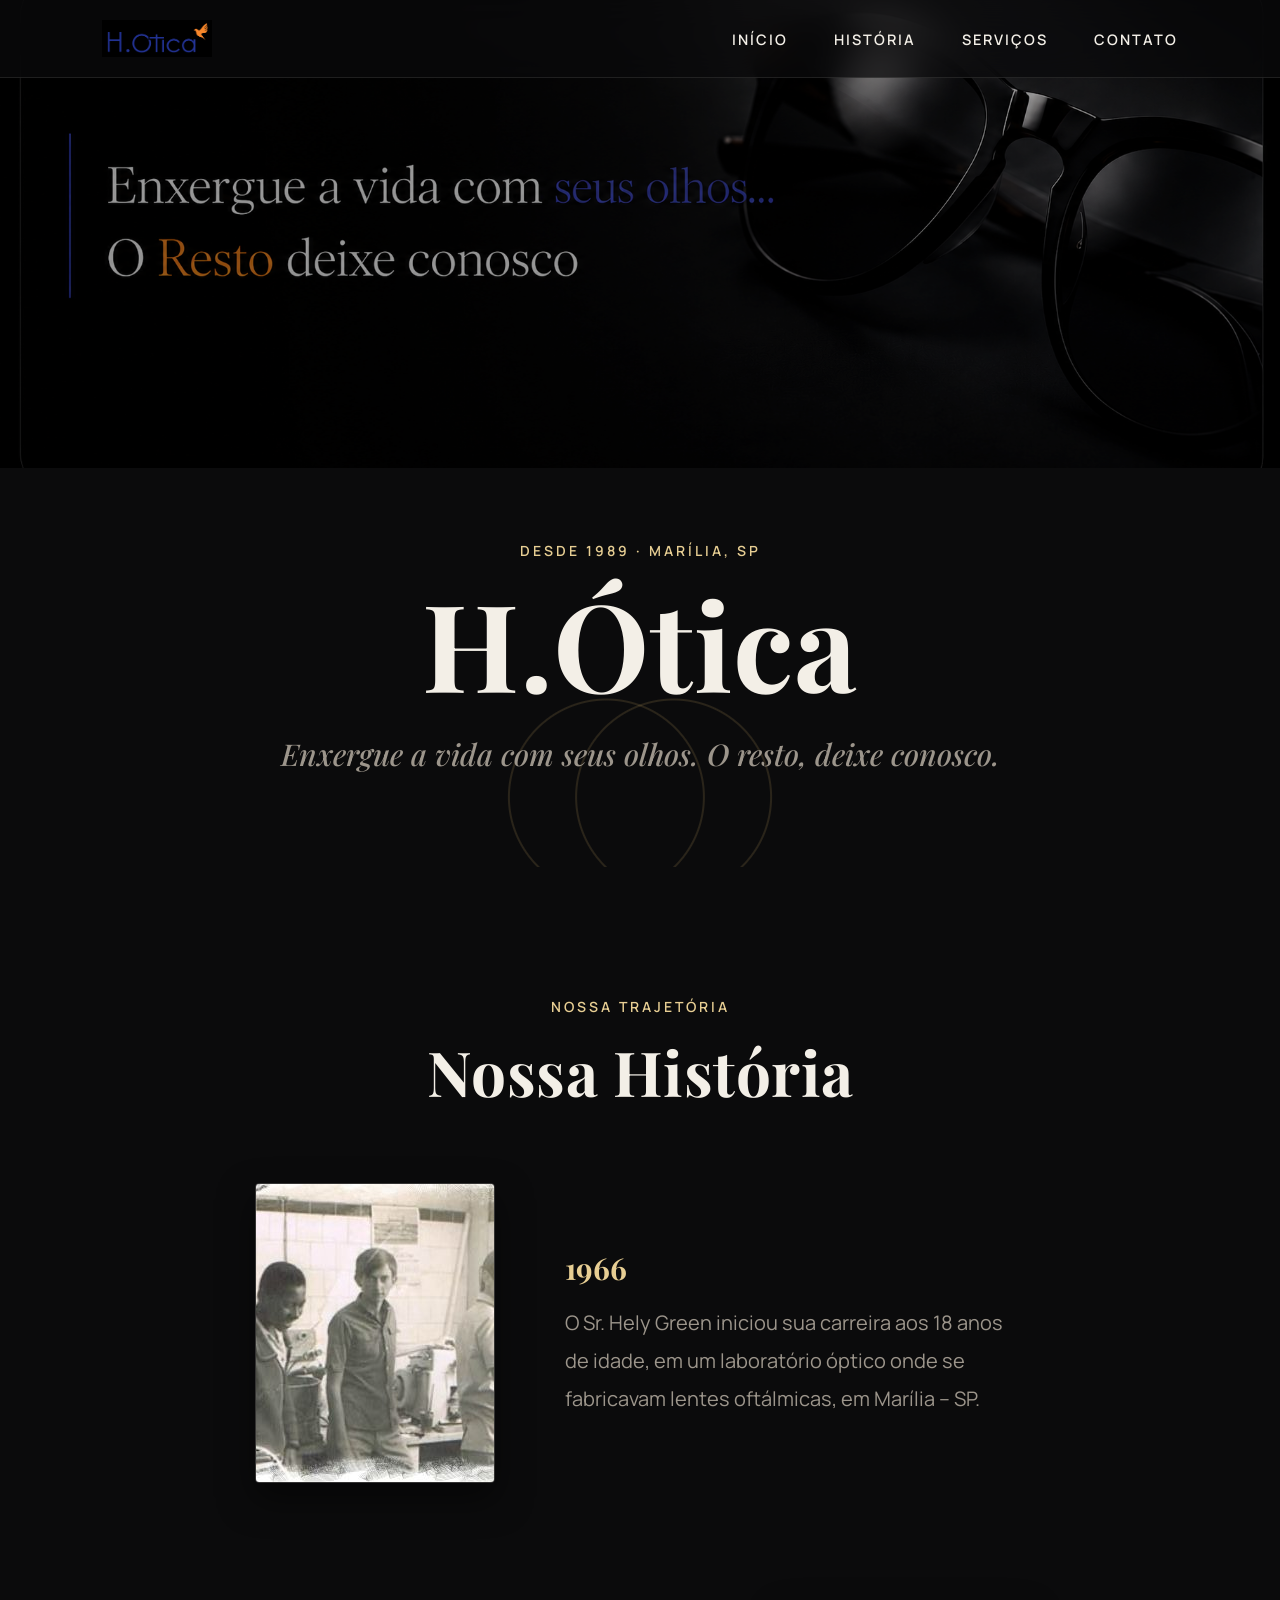
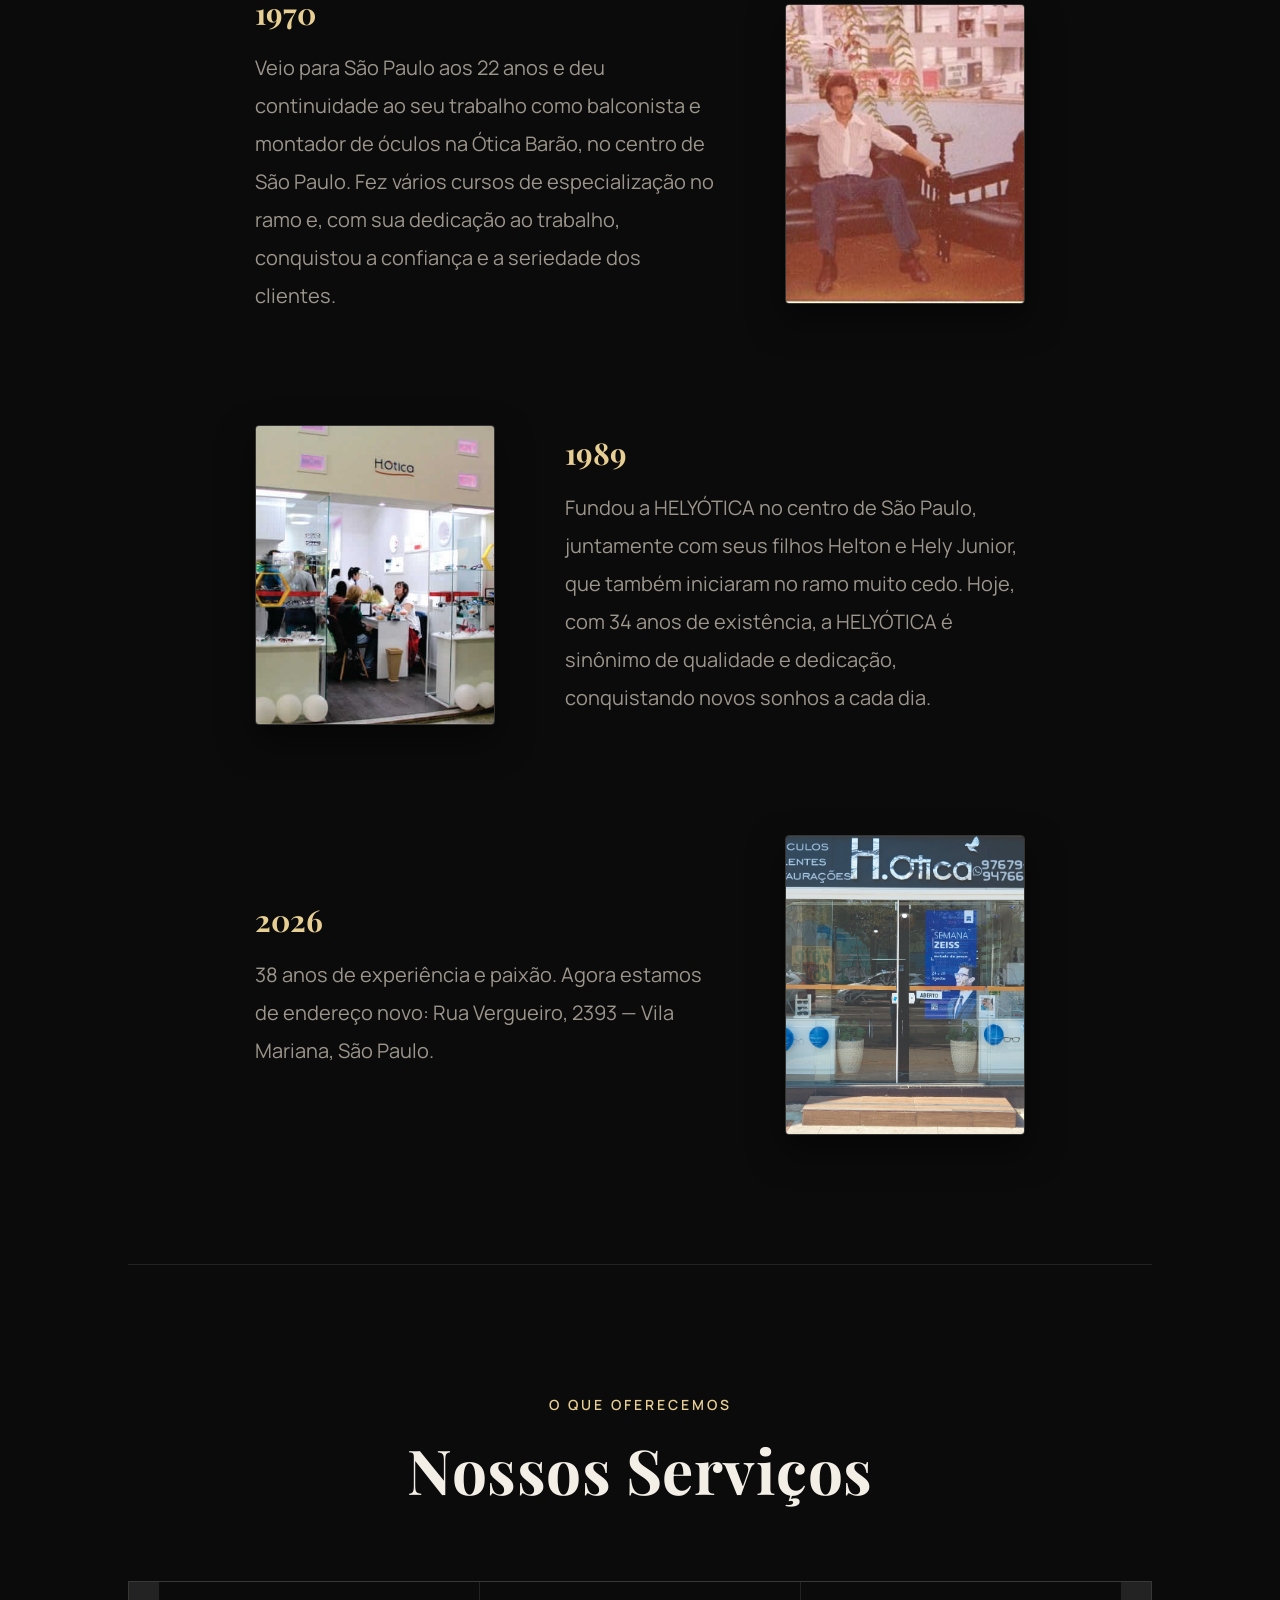
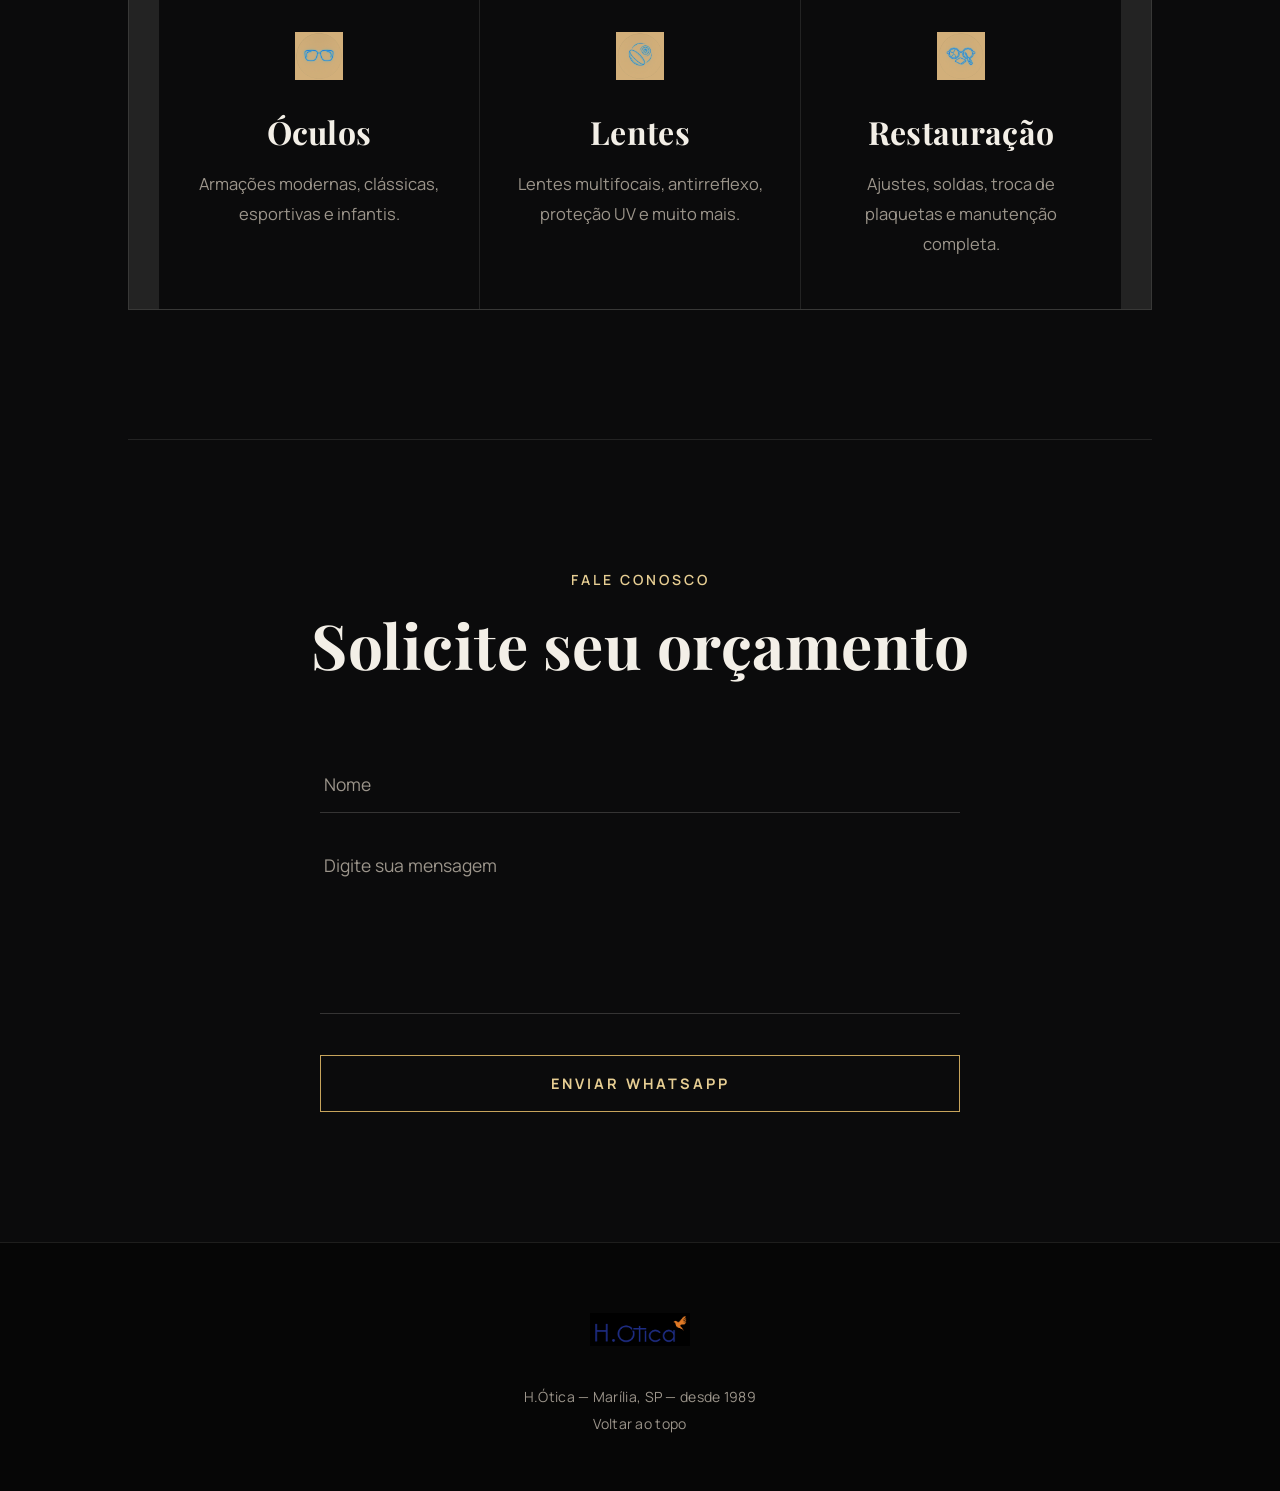
<file: index.html>
<!DOCTYPE html>
<html lang="pt-BR">

<head>
    <meta charset="UTF-8">
    <meta name="viewport" content="width=device-width, initial-scale=1.0">
    <title>H.Ótica - Óculos, Lentes e Exame de Vista | Vila Mariana - SP</title>

    <link rel="stylesheet" href="hotica-1.css">
</head>

<body>

    <div class="particulas"></div>

    <nav class="navegacao">

        <img src="logo.png" alt="Logo da H.Ótica" class="logo">

        <ul class="menu">
            <li><a href="#inicio" class="menu-link">Início</a></li>
            <li><a href="#historia" class="menu-link">História</a></li>
            <li><a href="#servicos" class="menu-link">Serviços</a></li>
            <li><a href="#contato" class="menu-link">Contato</a></li>
        </ul>

    </nav>

    <main id="inicio" class="cabecalho">

        <div class="cabecalho-marca" aria-hidden="true"></div>

        <img src="banner_oculos.png" class="banner" alt="Banner">

        <div class="cabecalho-texto">

            <span class="eyebrow">Desde 1989 &middot; Marília, SP</span>

            <h1>H.Ótica</h1>

            <p>
                Enxergue a vida com seus olhos.
                O resto, deixe conosco.
            </p>

        </div>

    </main>

    <section id="historia" class="sobre">

        <span class="eyebrow eyebrow-centro">Nossa trajetória</span>
        <h2 class="sobre-titulo">Nossa História</h2>

        <div class="sobre-caixa">

            <div class="sobre-item">

                <img src="foto1.jpeg" class="foto-historia" alt="Hely Green no início de sua carreira, 1966">

                <div class="sobre-texto">

                    <span class="sobre-ano">1966</span>

                    <p class="sobre-paragrafo">
                        O Sr. Hely Green iniciou sua carreira aos 18 anos de idade,
                        em um laboratório óptico onde se fabricavam lentes
                        oftálmicas, em Marília &ndash; SP.
                    </p>

                </div>

            </div>

            <div class="sobre-item sobre-item-inverso">

                <img src="foto2.jpeg" class="foto-historia" alt="Hely Green na Ótica Barão, São Paulo, 1970">

                <div class="sobre-texto">

                    <span class="sobre-ano">1970</span>

                    <p class="sobre-paragrafo">
                        Veio para São Paulo aos 22 anos e deu continuidade ao seu
                        trabalho como balconista e montador de óculos na Ótica
                        Barão, no centro de São Paulo. Fez vários cursos de
                        especialização no ramo e, com sua dedicação ao trabalho,
                        conquistou a confiança e a seriedade dos clientes.
                    </p>

                </div>

            </div>

            <div class="sobre-item">

                <img src="foto3.jpeg" class="foto-historia" alt="Fundação da H.Ótica, 1989">

                <div class="sobre-texto">

                    <span class="sobre-ano">1989</span>

                    <p class="sobre-paragrafo">
                        Fundou a HELYÓTICA no centro de São Paulo, juntamente com
                        seus filhos Helton e Hely Junior, que também iniciaram no
                        ramo muito cedo. Hoje, com 34 anos de existência, a
                        HELYÓTICA é sinônimo de qualidade e dedicação, conquistando
                        novos sonhos a cada dia.
                    </p>

                </div>

            </div>

            <div class="sobre-item sobre-item-inverso">

                <img src="foto4.jpeg" class="foto-historia" alt="H.Ótica em seu novo endereço, 2026">

                <div class="sobre-texto">

                    <span class="sobre-ano">2026</span>

                    <p class="sobre-paragrafo">
                        38 anos de experiência e paixão. Agora estamos de endereço
                        novo: Rua Vergueiro, 2393 &mdash; Vila Mariana, São Paulo.
                    </p>

                </div>

            </div>

        </div>

    </section>

    <section id="servicos" class="projetos">

        <span class="eyebrow eyebrow-centro">O que oferecemos</span>
        <h2 class="projetos-titulo">
            Nossos Serviços
        </h2>

        <div class="projetos-caixa">

            <div class="projetos-card">

                <img src="oculos.png" class="projetos-imagem">

                <div class="caixa-textos-projeto">

                    <h3>Óculos</h3>

                    <p>
                        Armações modernas,
                        clássicas,
                        esportivas e infantis.
                    </p>

                </div>

            </div>

            <div class="projetos-card">

                <img src="lentes.png" class="projetos-imagem">

                <div class="caixa-textos-projeto">

                    <h3>Lentes</h3>

                    <p>
                        Lentes multifocais,
                        antirreflexo,
                        proteção UV
                        e muito mais.
                    </p>

                </div>

            </div>

            <div class="projetos-card">

                <img src="restaurar.png" class="projetos-imagem">

                <div class="caixa-textos-projeto">

                    <h3>Restauração</h3>

                    <p>
                        Ajustes,
                        soldas,
                        troca de plaquetas
                        e manutenção completa.
                    </p>

                </div>

            </div>

        </div>

    </section>

    <section id="contato" class="contatos">

        <span class="eyebrow eyebrow-centro">Fale conosco</span>
        <h2 class="contatos-titulo">
            Solicite seu orçamento
        </h2>

        <form class="formulario-contato"
            onsubmit="enviarWhatsapp(event)">

            <div class="grupo-form">

                <input
                    id="nome"
                    class="campo-form"
                    placeholder="Nome">

            </div>

            <div class="grupo-form">

                <textarea
                    id="mensagem"
                    class="campo-form"
                    rows="6"
                    placeholder="Digite sua mensagem"></textarea>

            </div>

            <button class="botao-form">

                Enviar WhatsApp

            </button>

        </form>

    </section>

    <footer>

        <img src="logo.png" alt="Logo da H.Ótica">

        <p>H.Ótica &mdash; Marília, SP &mdash; desde 1989</p>
        <p><a href="#inicio">Voltar ao topo</a></p>

    </footer>

<script>

function enviarWhatsapp(event){

event.preventDefault();

const nome=document.getElementById("nome").value;

const mensagem=document.getElementById("mensagem").value;

const telefone="5511947666044";

const texto=`Olá! Meu nome é ${nome}. ${mensagem}`;

window.open(
`https://wa.me/${telefone}?text=${encodeURIComponent(texto)}`,
"_blank");

}

</script>

</body>
</html>
</file>
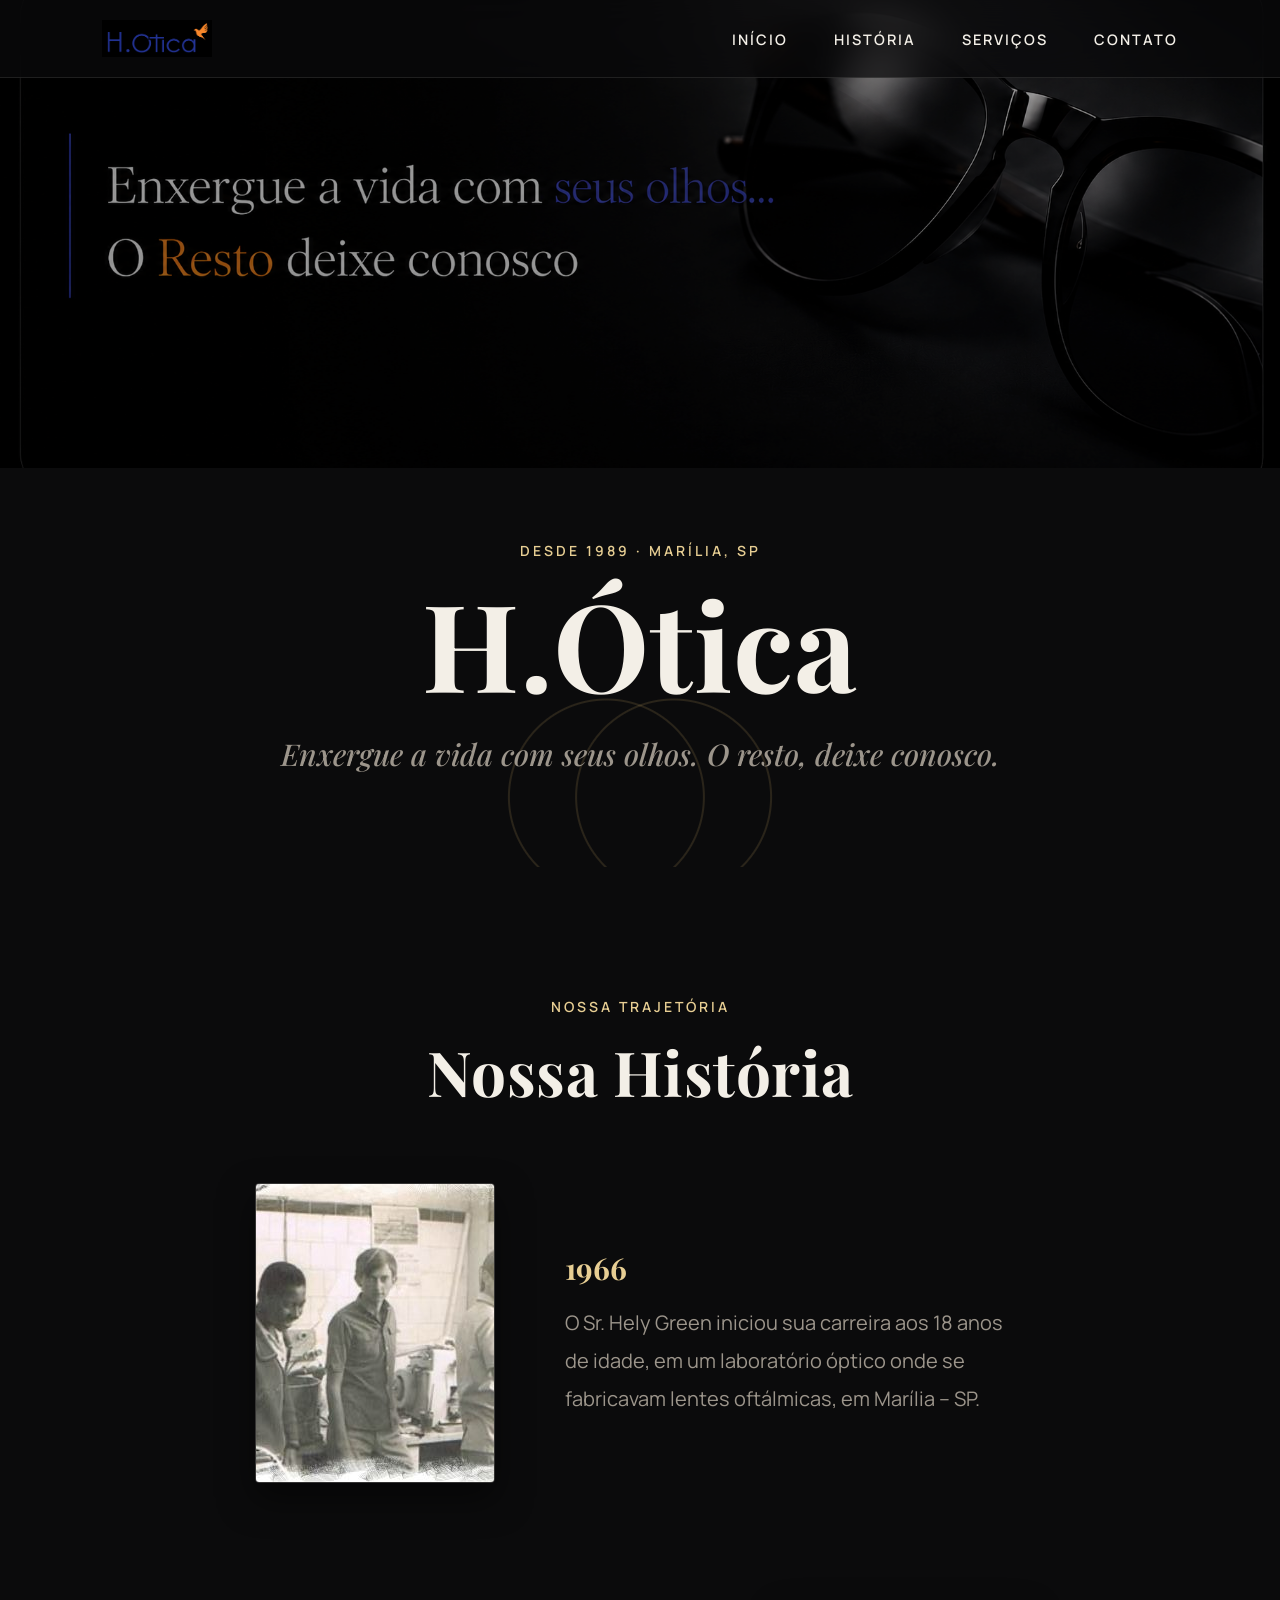
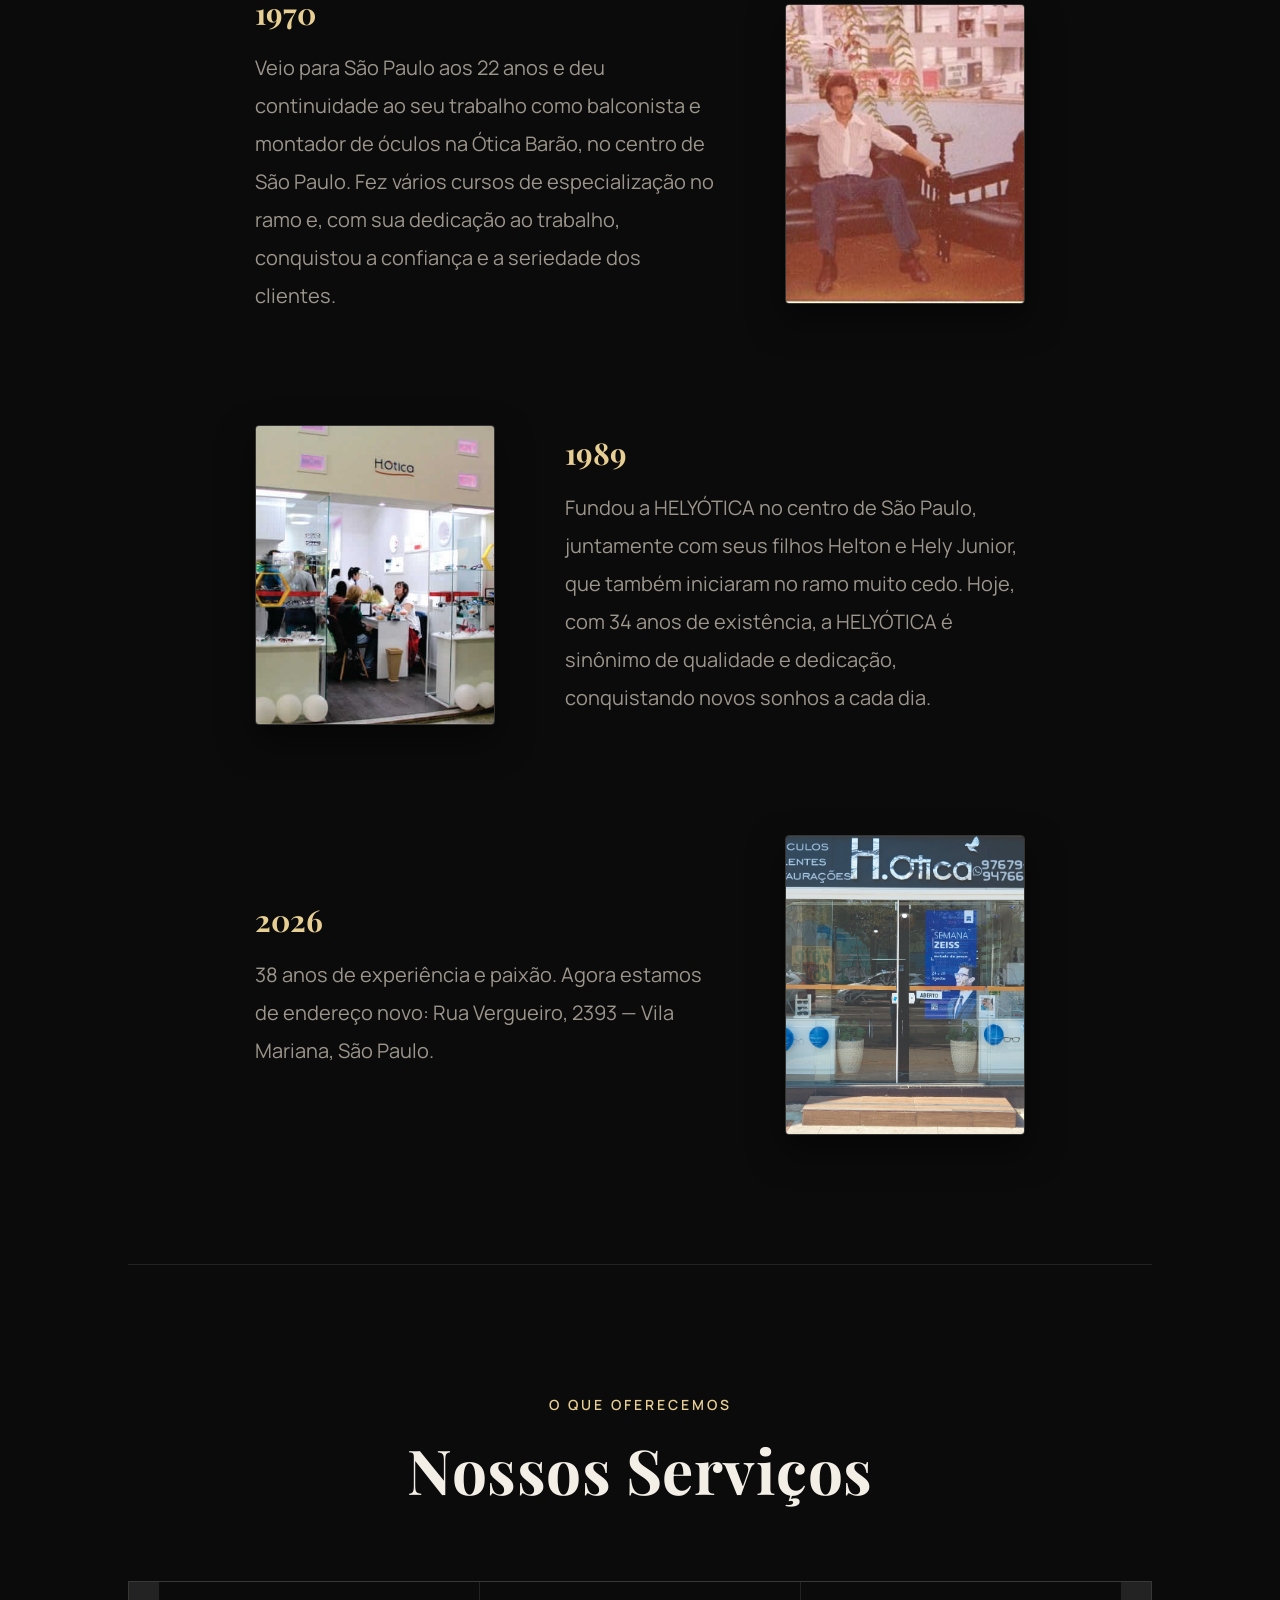
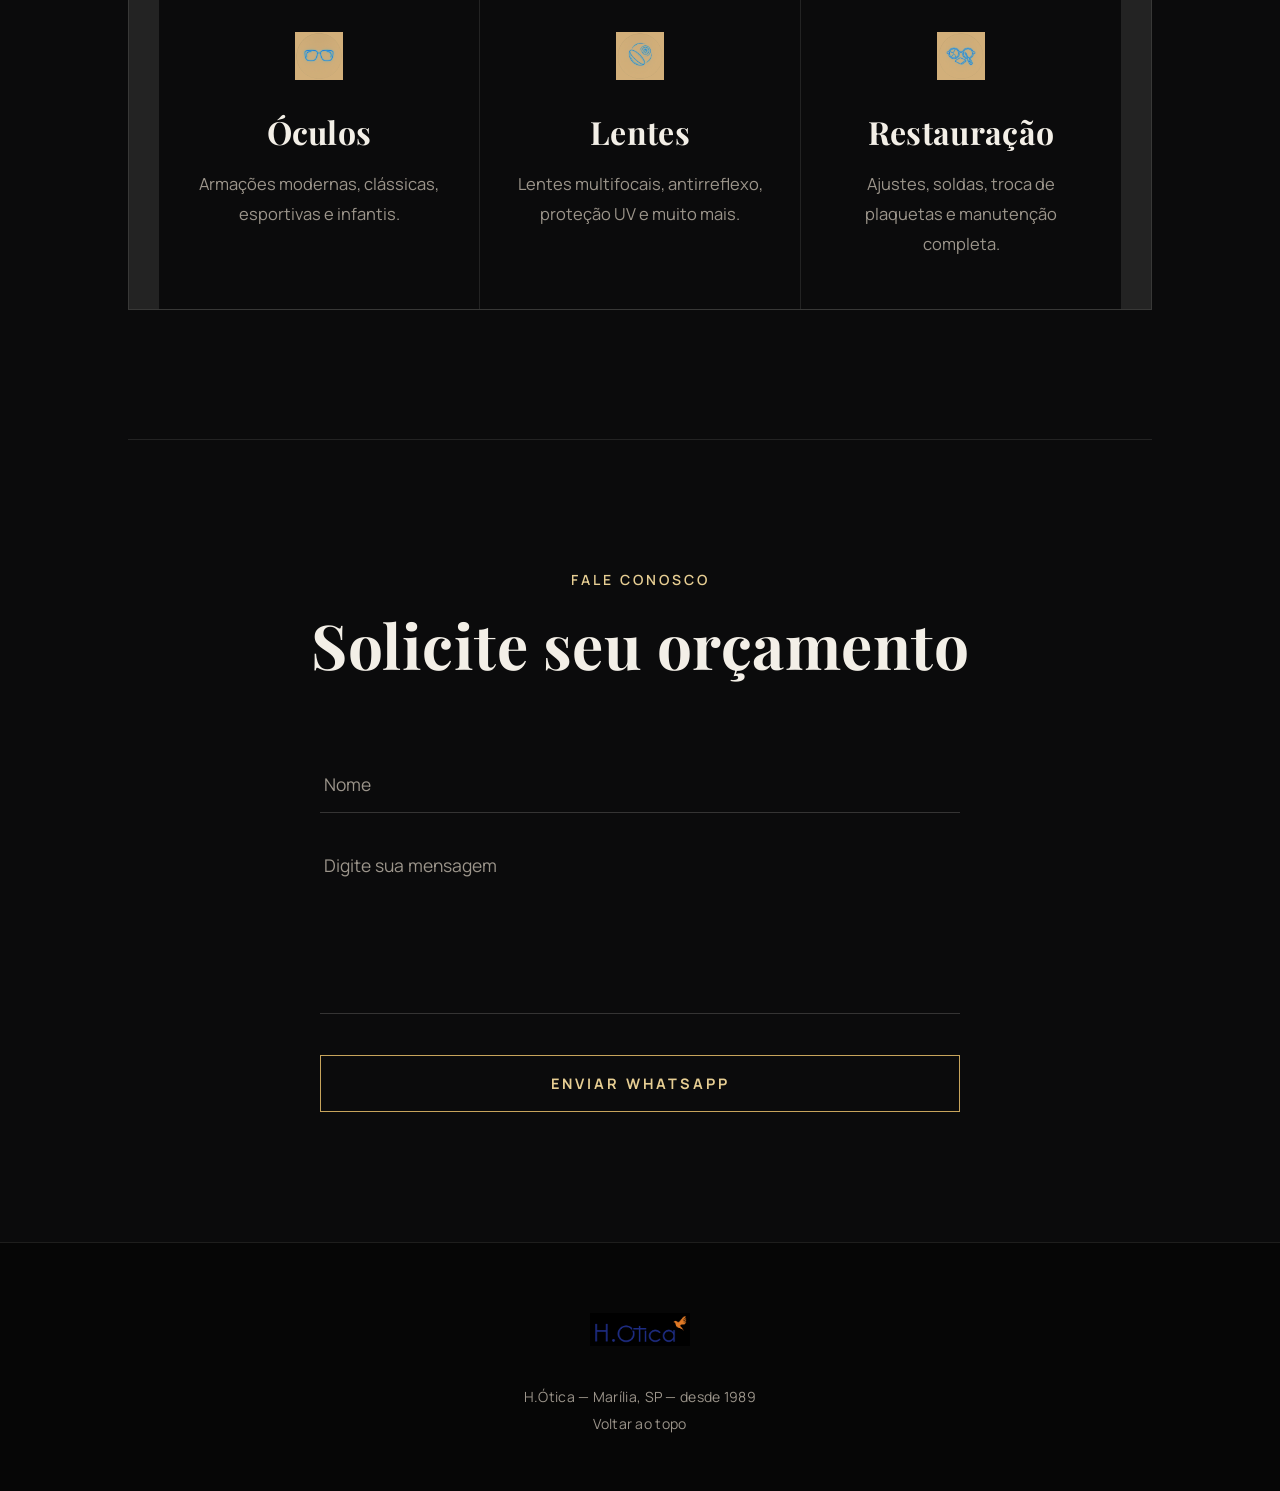
<file: hotica.html>
<!DOCTYPE html>
<html lang="pt-BR">

<head>
    <meta charset="UTF-8">
    <meta name="viewport" content="width=device-width, initial-scale=1.0">
    <title>H.Ótica</title>

    <link rel="stylesheet" href="hotica-1.css">
</head>

<body>

    <div class="particulas"></div>

    <nav class="navegacao">

        <img src="logo.png" alt="Logo da H.Ótica" class="logo">

        <ul class="menu">
            <li><a href="#inicio" class="menu-link">Início</a></li>
            <li><a href="#historia" class="menu-link">História</a></li>
            <li><a href="#servicos" class="menu-link">Serviços</a></li>
            <li><a href="#contato" class="menu-link">Contato</a></li>
        </ul>

    </nav>

    <main id="inicio" class="cabecalho">

        <div class="cabecalho-marca" aria-hidden="true"></div>

        <img src="banner_oculos.png" class="banner" alt="Banner">

        <div class="cabecalho-texto">

            <span class="eyebrow">Desde 1989 &middot; Marília, SP</span>

            <h1>H.Ótica</h1>

            <p>
                Enxergue a vida com seus olhos.
                O resto, deixe conosco.
            </p>

        </div>

    </main>

    <section id="historia" class="sobre">

        <span class="eyebrow eyebrow-centro">Nossa trajetória</span>
        <h2 class="sobre-titulo">Nossa História</h2>

        <div class="sobre-caixa">

            <div class="sobre-item">

                <img src="foto1.jpeg" class="foto-historia" alt="Hely Green no início de sua carreira, 1966">

                <div class="sobre-texto">

                    <span class="sobre-ano">1966</span>

                    <p class="sobre-paragrafo">
                        O Sr. Hely Green iniciou sua carreira aos 18 anos de idade,
                        em um laboratório óptico onde se fabricavam lentes
                        oftálmicas, em Marília &ndash; SP.
                    </p>

                </div>

            </div>

            <div class="sobre-item sobre-item-inverso">

                <img src="foto2.jpeg" class="foto-historia" alt="Hely Green na Ótica Barão, São Paulo, 1970">

                <div class="sobre-texto">

                    <span class="sobre-ano">1970</span>

                    <p class="sobre-paragrafo">
                        Veio para São Paulo aos 22 anos e deu continuidade ao seu
                        trabalho como balconista e montador de óculos na Ótica
                        Barão, no centro de São Paulo. Fez vários cursos de
                        especialização no ramo e, com sua dedicação ao trabalho,
                        conquistou a confiança e a seriedade dos clientes.
                    </p>

                </div>

            </div>

            <div class="sobre-item">

                <img src="foto3.jpeg" class="foto-historia" alt="Fundação da H.Ótica, 1989">

                <div class="sobre-texto">

                    <span class="sobre-ano">1989</span>

                    <p class="sobre-paragrafo">
                        Fundou a HELYÓTICA no centro de São Paulo, juntamente com
                        seus filhos Helton e Hely Junior, que também iniciaram no
                        ramo muito cedo. Hoje, com 34 anos de existência, a
                        HELYÓTICA é sinônimo de qualidade e dedicação, conquistando
                        novos sonhos a cada dia.
                    </p>

                </div>

            </div>

            <div class="sobre-item sobre-item-inverso">

                <img src="foto4.jpeg" class="foto-historia" alt="H.Ótica em seu novo endereço, 2026">

                <div class="sobre-texto">

                    <span class="sobre-ano">2026</span>

                    <p class="sobre-paragrafo">
                        38 anos de experiência e paixão. Agora estamos de endereço
                        novo: Rua Vergueiro, 2393 &mdash; Vila Mariana, São Paulo.
                    </p>

                </div>

            </div>

        </div>

    </section>

    <section id="servicos" class="projetos">

        <span class="eyebrow eyebrow-centro">O que oferecemos</span>
        <h2 class="projetos-titulo">
            Nossos Serviços
        </h2>

        <div class="projetos-caixa">

            <div class="projetos-card">

                <img src="oculos.png" class="projetos-imagem">

                <div class="caixa-textos-projeto">

                    <h3>Óculos</h3>

                    <p>
                        Armações modernas,
                        clássicas,
                        esportivas e infantis.
                    </p>

                </div>

            </div>

            <div class="projetos-card">

                <img src="lentes.png" class="projetos-imagem">

                <div class="caixa-textos-projeto">

                    <h3>Lentes</h3>

                    <p>
                        Lentes multifocais,
                        antirreflexo,
                        proteção UV
                        e muito mais.
                    </p>

                </div>

            </div>

            <div class="projetos-card">

                <img src="restaurar.png" class="projetos-imagem">

                <div class="caixa-textos-projeto">

                    <h3>Restauração</h3>

                    <p>
                        Ajustes,
                        soldas,
                        troca de plaquetas
                        e manutenção completa.
                    </p>

                </div>

            </div>

        </div>

    </section>

    <section id="contato" class="contatos">

        <span class="eyebrow eyebrow-centro">Fale conosco</span>
        <h2 class="contatos-titulo">
            Solicite seu orçamento
        </h2>

        <form class="formulario-contato"
            onsubmit="enviarWhatsapp(event)">

            <div class="grupo-form">

                <input
                    id="nome"
                    class="campo-form"
                    placeholder="Nome">

            </div>

            <div class="grupo-form">

                <textarea
                    id="mensagem"
                    class="campo-form"
                    rows="6"
                    placeholder="Digite sua mensagem"></textarea>

            </div>

            <button class="botao-form">

                Enviar WhatsApp

            </button>

        </form>

    </section>

    <footer>

        <img src="logo.png" alt="Logo da H.Ótica">

        <p>H.Ótica &mdash; Marília, SP &mdash; desde 1989</p>
        <p><a href="#inicio">Voltar ao topo</a></p>

    </footer>

<script>

function enviarWhatsapp(event){

event.preventDefault();

const nome=document.getElementById("nome").value;

const mensagem=document.getElementById("mensagem").value;

const telefone="5511947666044";

const texto=`Olá! Meu nome é ${nome}. ${mensagem}`;

window.open(
`https://wa.me/${telefone}?text=${encodeURIComponent(texto)}`,
"_blank");

}

</script>

</body>
</html>
</file>
<file: hotica-1.css>
/*==================================================
                GOOGLE FONTS
==================================================*/
 
@import url('https://fonts.googleapis.com/css2?family=Manrope:wght@300;400;500;600;700;800&family=Playfair+Display:ital,wght@0,400;0,500;0,600;0,700;1,400;1,500&display=swap');
 
/*==================================================
                RESET
==================================================*/
 
*{
    margin:0;
    padding:0;
    box-sizing:border-box;
}
 
html{
    scroll-behavior:smooth;
}
 
body{
 
    background:var(--bg);
    color:var(--ivory);
 
    font-family:"Manrope",sans-serif;
    font-size:17px;
 
    overflow-x:hidden;
 
}
 
ul, ol{
    list-style:none;
}
 
a{
    color:inherit;
}
 
/*==================================================
                CORES  —  boutique óptica
    charcoal profundo · latão envelhecido · marfim
==================================================*/
 
:root{
 
    --bg:#0B0B0C;
    --card:#151517;
 
    --gold:#C7A45C;
    --gold-light:#E7CE93;
 
    --ivory:#F3EFE7;
    --gray:#9C958B;
 
    --line: rgba(243,239,231,.10);
    --line-strong: rgba(243,239,231,.18);
 
}
 
/*==================================================
                SCROLL
==================================================*/
 
::-webkit-scrollbar{
 
    width:10px;
 
}
 
::-webkit-scrollbar-track{
 
    background:var(--bg);
 
}
 
::-webkit-scrollbar-thumb{
 
    background:var(--gold);
 
    border-radius:20px;
 
}
 
/*==================================================
                FOCO DE TECLADO
==================================================*/
 
a:focus-visible,
button:focus-visible,
input:focus-visible,
textarea:focus-visible{
 
    outline:1.5px solid var(--gold-light);
    outline-offset:4px;
 
}
 
/*==================================================
                NAVBAR
==================================================*/
 
.navegacao{
    position: fixed;
 
    top: 0;
    left: 0;
 
    width: 100%;
 
    display: flex;
 
    justify-content: space-between;
 
    align-items: center;
 
    padding: 20px 8%;
 
    background: rgba(11,11,12,.72);
    backdrop-filter: blur(16px) saturate(140%);
    -webkit-backdrop-filter: blur(16px) saturate(140%);
 
    border-bottom: 1px solid var(--line);
 
    z-index: 999;
}
 
.logo{
 
    width:110px;
 
    transition:.4s;
 
}
 
.logo:hover{
 
    transform:scale(1.03);
 
}
 
.menu{
 
    display: flex;
 
    list-style: none;
 
    gap: 46px;
 
    align-items: center;
 
    padding-left: 0;
 
}
 
.menu li{
 
    list-style:none;
 
}
 
.menu-link{
 
    color:var(--ivory);
 
    text-decoration:none;
 
    text-transform:uppercase;
 
    letter-spacing:2px;
 
    font-size:14.5px;
 
    font-weight:600;
 
    position:relative;
 
    padding-bottom:4px;
 
    transition:color .35s;
 
}
 
.menu-link::after{
 
    content:"";
 
    position:absolute;
 
    left:0;
 
    bottom:0;
 
    width:100%;
 
    height:1px;
 
    background:var(--gold);
 
    transform:scaleX(0);
    transform-origin:right;
 
    transition:transform .4s cubic-bezier(.4,0,.2,1);
 
}
 
.menu-link:hover{
 
    color:var(--gold-light);
 
}
 
.menu-link:hover::after{
 
    transform:scaleX(1);
    transform-origin:left;
 
}
 
/*==================================================
                HERO
==================================================*/
 
.cabecalho{
 
    position:relative;
 
    width:100%;
 
    padding-top:0;
 
    overflow:hidden;
 
}
 
/* marca assinatura: anéis de lente sobrepostos, ecoando o nome "Ótica" */
.cabecalho-marca{
 
    position:absolute;
 
    left:50%;
 
    bottom:-40px;
 
    width:420px;
    height:220px;
 
    transform:translateX(-50%);
 
    pointer-events:none;
 
    background:
        radial-gradient(circle at 42% 50%, transparent 0 96px, rgba(199,164,92,.16) 97px 98px, transparent 99px),
        radial-gradient(circle at 58% 50%, transparent 0 96px, rgba(199,164,92,.16) 97px 98px, transparent 99px);
 
    z-index:1;
 
    mix-blend-mode:screen;
 
}
 
.banner{
 
    width:100%;
 
    height:52vh;
 
    max-height:480px;
 
    object-fit:cover;
 
    object-position:center;
 
    display:block;
 
    filter:brightness(.6) saturate(.95);
 
}
 
.cabecalho-texto{
 
    position:relative;
 
    width:90%;
    max-width:760px;
 
    margin:0 auto;
 
    padding:70px 0 90px;
 
    text-align:center;
 
    z-index:3;
 
}
 
.eyebrow{
 
    display:inline-block;
 
    color:var(--gold-light);
 
    font-size:14px;
 
    font-weight:600;
 
    letter-spacing:3px;
 
    text-transform:uppercase;
 
    margin-bottom:22px;
 
}
 
.eyebrow-centro{
 
    display:block;
 
    text-align:center;
 
    margin-bottom:14px;
 
}
 
.cabecalho-texto h1{
 
    font-family:"Playfair Display",serif;
 
    font-weight:700;
 
    font-size:clamp(64px,9.5vw,128px);
 
    line-height:1;
 
    letter-spacing:1px;
 
    color:var(--ivory);
 
}
 
.cabecalho-texto p{
 
    margin-top:28px;
 
    font-family:"Playfair Display",serif;
 
    font-style:italic;
 
    font-weight:500;
 
    font-size:clamp(21px,2.6vw,30px);
 
    color:var(--gray);
 
    line-height:1.5;
 
}
 
/*==================================================
                SEÇÕES
==================================================*/
 
section{
 
    padding:130px 10%;
 
    position:relative;
 
}
 
section:not(:last-of-type)::after{
 
    content:"";
 
    position:absolute;
 
    bottom:0;
 
    left:10%;
 
    width:80%;
 
    height:1px;
 
    background:var(--line);
 
}
 
/*==================================================
                TITULOS
==================================================*/
 
.sobre-titulo,
.projetos-titulo,
.contatos-titulo{
 
    font-family:"Playfair Display",serif;
 
    font-size:62px;
 
    font-weight:700;
 
    text-align:center;
 
    margin-bottom:70px;
 
    color:var(--ivory);
 
    letter-spacing:.5px;
 
}
 
/*==================================================
                ESPAÇAMENTO
==================================================*/
 
.sobre{
 
    margin-top:0;
 
}
 
.projetos{
 
    margin-top:0;
 
}
 
.contatos{
 
    margin-top:0;
 
}
 
/*==================================================
                NOSSA HISTÓRIA
==================================================*/
 
.sobre-caixa{
 
    display:flex;
 
    flex-direction:column;
 
    gap:110px;
 
    max-width:1000px;
 
    margin:0 auto;
 
}
 
.sobre-item{
 
    display:flex;
 
    align-items:center;
 
    justify-content:center;
 
    gap:70px;
 
    flex-wrap:wrap;
 
}
 
.sobre-item-inverso{
 
    flex-direction:row-reverse;
 
}
 
.sobre-texto{
 
    max-width:460px;
 
}
 
.sobre-ano{
 
    display:block;
 
    font-family:"Playfair Display",serif;
 
    font-weight:700;
 
    font-size:30px;
 
    color:var(--gold-light);
 
    margin-bottom:16px;
 
}
 
.foto-historia{
 
    width:240px;
 
    height:300px;
 
    object-fit:cover;
 
    border-radius:4px;
 
    transition:.5s;
 
    box-shadow:0 15px 35px rgba(0,0,0,.5);
 
    border:1px solid var(--line-strong);
 
}
 
.foto-historia:hover{
 
    transform:translateY(-8px);
 
}

.foto-historia2{
 
    width:240px;
 
    height:300px;
 
    object-fit:cover;
 
    border-radius:4px;
 
    transition:.5s;
 
    box-shadow:0 15px 35px rgba(0,0,0,.5);
 
    border:1px solid var(--line-strong);
 
}
 
.foto-historia2:hover{
 
    transform:translateY(-8px);
 
}
 
 
.sobre-paragrafo{
 
    max-width:620px;
 
    color:var(--gray);
 
    font-size:20px;
 
    line-height:38px;
 
}
 
/*==================================================
                SERVIÇOS
==================================================*/
 
.projetos-caixa{
 
    display:flex;
 
    justify-content:center;
 
    gap:1px;
 
    flex-wrap:wrap;
 
    background:var(--line);
 
    border:1px solid var(--line);
 
}
 
.projetos-card{
    width: 320px;
    padding: 50px 35px;
    text-align: center;
    background:var(--bg);
    transition:.4s;
}
 
.projetos-card:hover{
 
    background:var(--card);
 
}
 
.projetos-imagem{
    width: 48px !important;
    height: 48px !important;
 
    object-fit: contain;
 
    display: block;
 
    margin: 0 auto 30px;
 
    filter: invert(74%) sepia(24%) saturate(555%) hue-rotate(357deg) brightness(93%) contrast(90%);
 
}
 
.caixa-textos-projeto h3{
 
    font-family:"Playfair Display",serif;
 
    font-size:32px;
 
    font-weight:700;
 
    color:var(--ivory);
 
    margin-bottom:16px;
 
    letter-spacing:.3px;
 
}
 
.caixa-textos-projeto p{
 
    color:var(--gray);
 
    line-height:30px;
 
    font-size:16.5px;
 
}
 
/*==================================================
                CONTATO
==================================================*/
 
.formulario-contato{
 
    max-width:640px;
 
    margin:auto;
 
}
 
.grupo-form{
 
    margin-bottom:24px;
 
}
 
.campo-form{
 
    width:100%;
 
    background:transparent;
 
    color:var(--ivory);
 
    border:none;
 
    border-bottom:1px solid var(--line-strong);
 
    border-radius:0;
 
    padding:16px 4px;
 
    font-family:"Manrope",sans-serif;
 
    font-size:17.5px;
 
    transition:.3s;
 
    outline:none;
 
}
 
.campo-form::placeholder{
 
    color:var(--gray);
 
}
 
.campo-form:focus{
 
    border-color:var(--gold);
 
}
 
textarea{
 
    resize:none;
 
}
 
.botao-form{
 
    width:100%;
 
    margin-top:12px;
 
    padding:18px;
 
    background:transparent;
 
    color:var(--gold-light);
 
    border:1px solid var(--gold);
 
    border-radius:0;
 
    cursor:pointer;
 
    font-family:"Manrope",sans-serif;
 
    font-size:14.5px;
 
    font-weight:700;
 
    letter-spacing:3px;
 
    text-transform:uppercase;
 
    transition:.4s;
 
}
 
.botao-form:hover{
 
    background:var(--gold);
 
    color:#0B0B0C;
 
}
 
/*==================================================
                RODAPÉ
==================================================*/
 
footer{
 
    background:#060606;
 
    padding:70px 10% 50px;
 
    text-align:center;
 
    border-top:1px solid var(--line);
 
}
 
footer img{
 
    width:100px;
 
    margin-bottom:28px;
 
    opacity:.9;
 
}
 
footer p{
 
    color:var(--gray);
 
    margin:8px 0;
 
    font-size:14px;
 
    letter-spacing:.3px;
 
}
 
footer a{
 
    color:var(--gray);
 
    text-decoration:none;
 
    transition:.3s;
 
}
 
footer a:hover{
 
    color:var(--gold-light);
 
}
 
/*==================================================
                RESPONSIVO
==================================================*/
 
@media(max-width:1000px){
 
    .navegacao{
 
        flex-direction:column;
 
        gap:20px;
 
        padding:16px 8%;
 
    }
 
    .menu{
 
        gap:24px;
 
        flex-wrap:wrap;
 
        justify-content:center;
 
    }
 
    .cabecalho{
 
        padding-top:0;
 
    }
 
    .banner{
 
        height:42vh;
 
    }
 
    .sobre-caixa{
 
        gap:70px;
 
    }
 
    .sobre-item,
    .sobre-item-inverso{
 
        flex-direction:column;
 
        text-align:center;
 
        gap:35px;
 
    }
 
    .sobre-texto{
 
        max-width:460px;
 
    }
 
    .foto-historia{
        width: 220px;
        height: 280px;
    }
 
    .cabecalho-marca{
        width:70vw;
        max-width:340px;
        height:180px;
    }
 
}
 
@media(max-width:768px){
 
    section{
 
        padding:90px 8%;
 
    }
 
    .sobre-titulo,
    .projetos-titulo,
    .contatos-titulo{
 
        font-size:44px;
 
    }
 
    .menu{
 
        gap:16px;
 
    }
 
    .menu-link{
 
        font-size:13px;
        letter-spacing:1.5px;
 
    }
 
    .banner{
 
        height:36vh;
 
    }
 
    .projetos-card{
 
        width:280px;
        padding: 40px 28px;
 
    }
 
    .sobre-paragrafo{
 
        font-size:18px;
 
        line-height:33px;
 
    }
 
}
</file>
